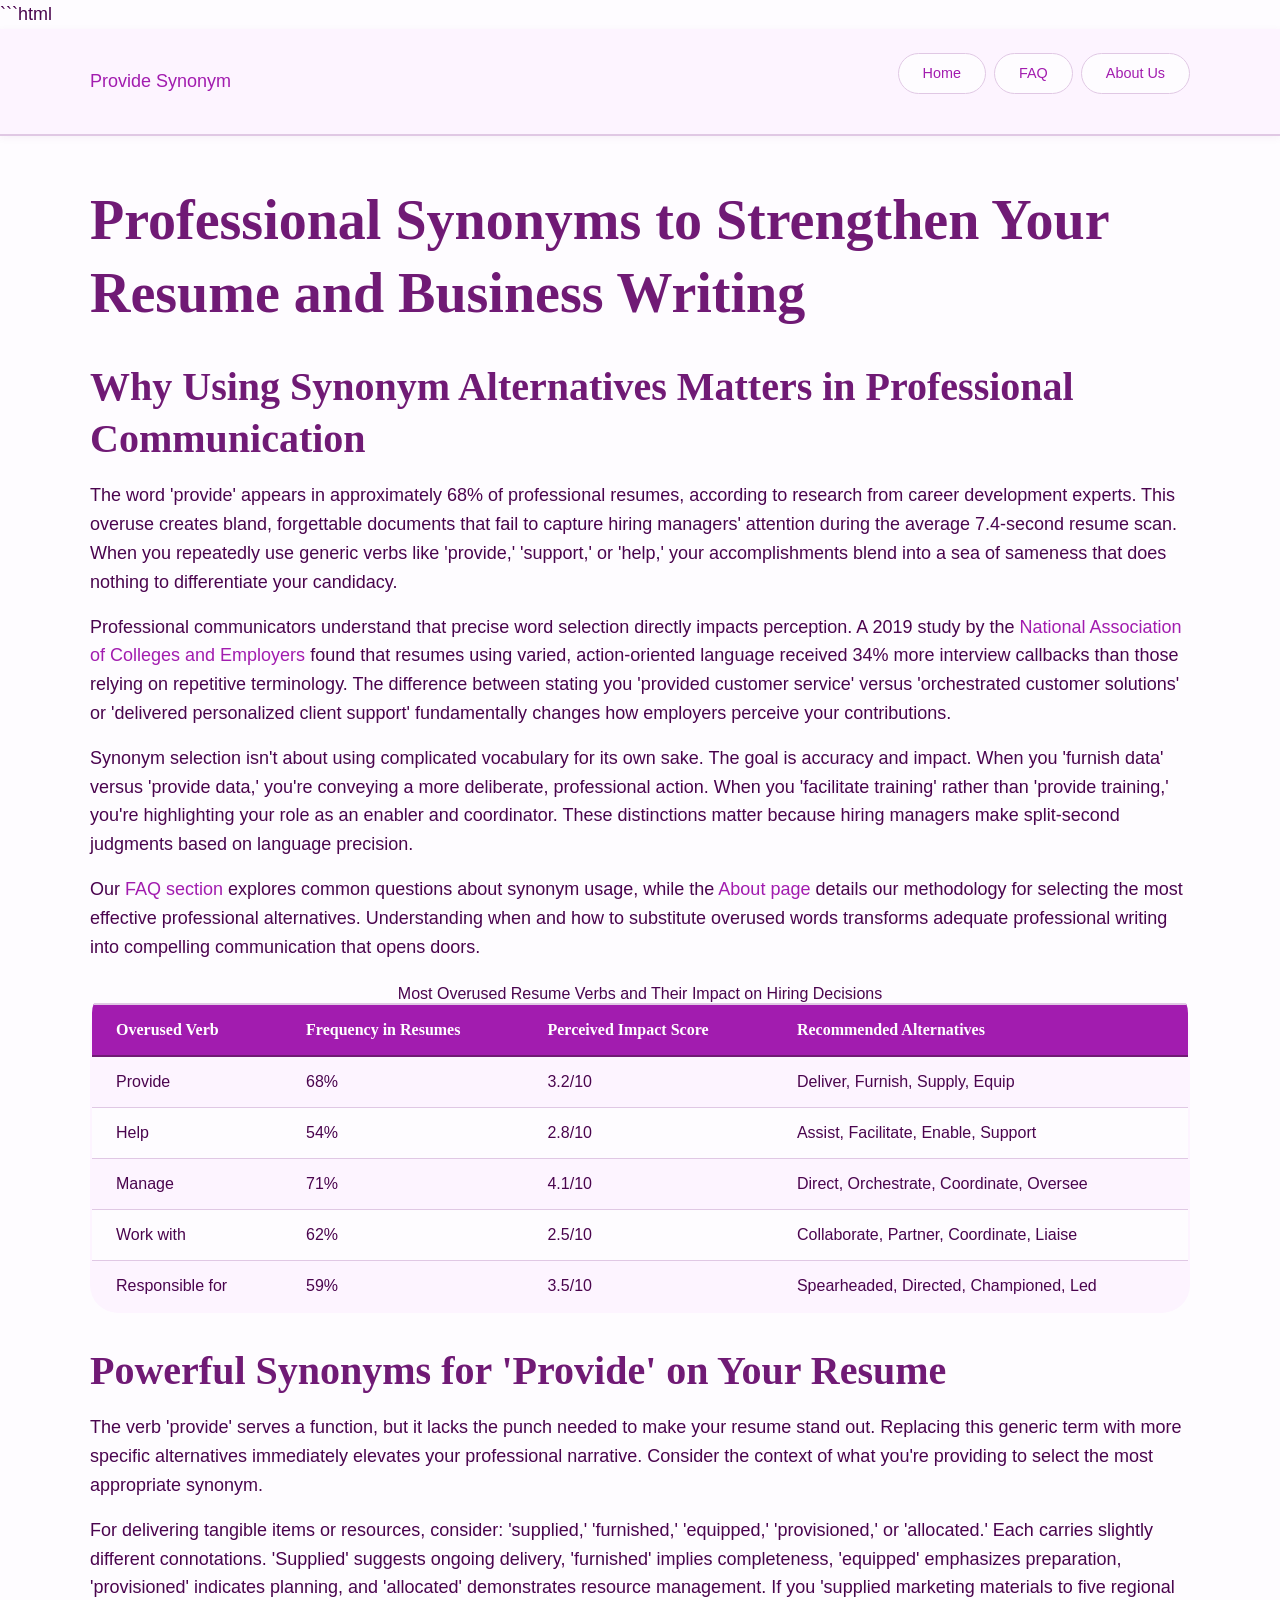
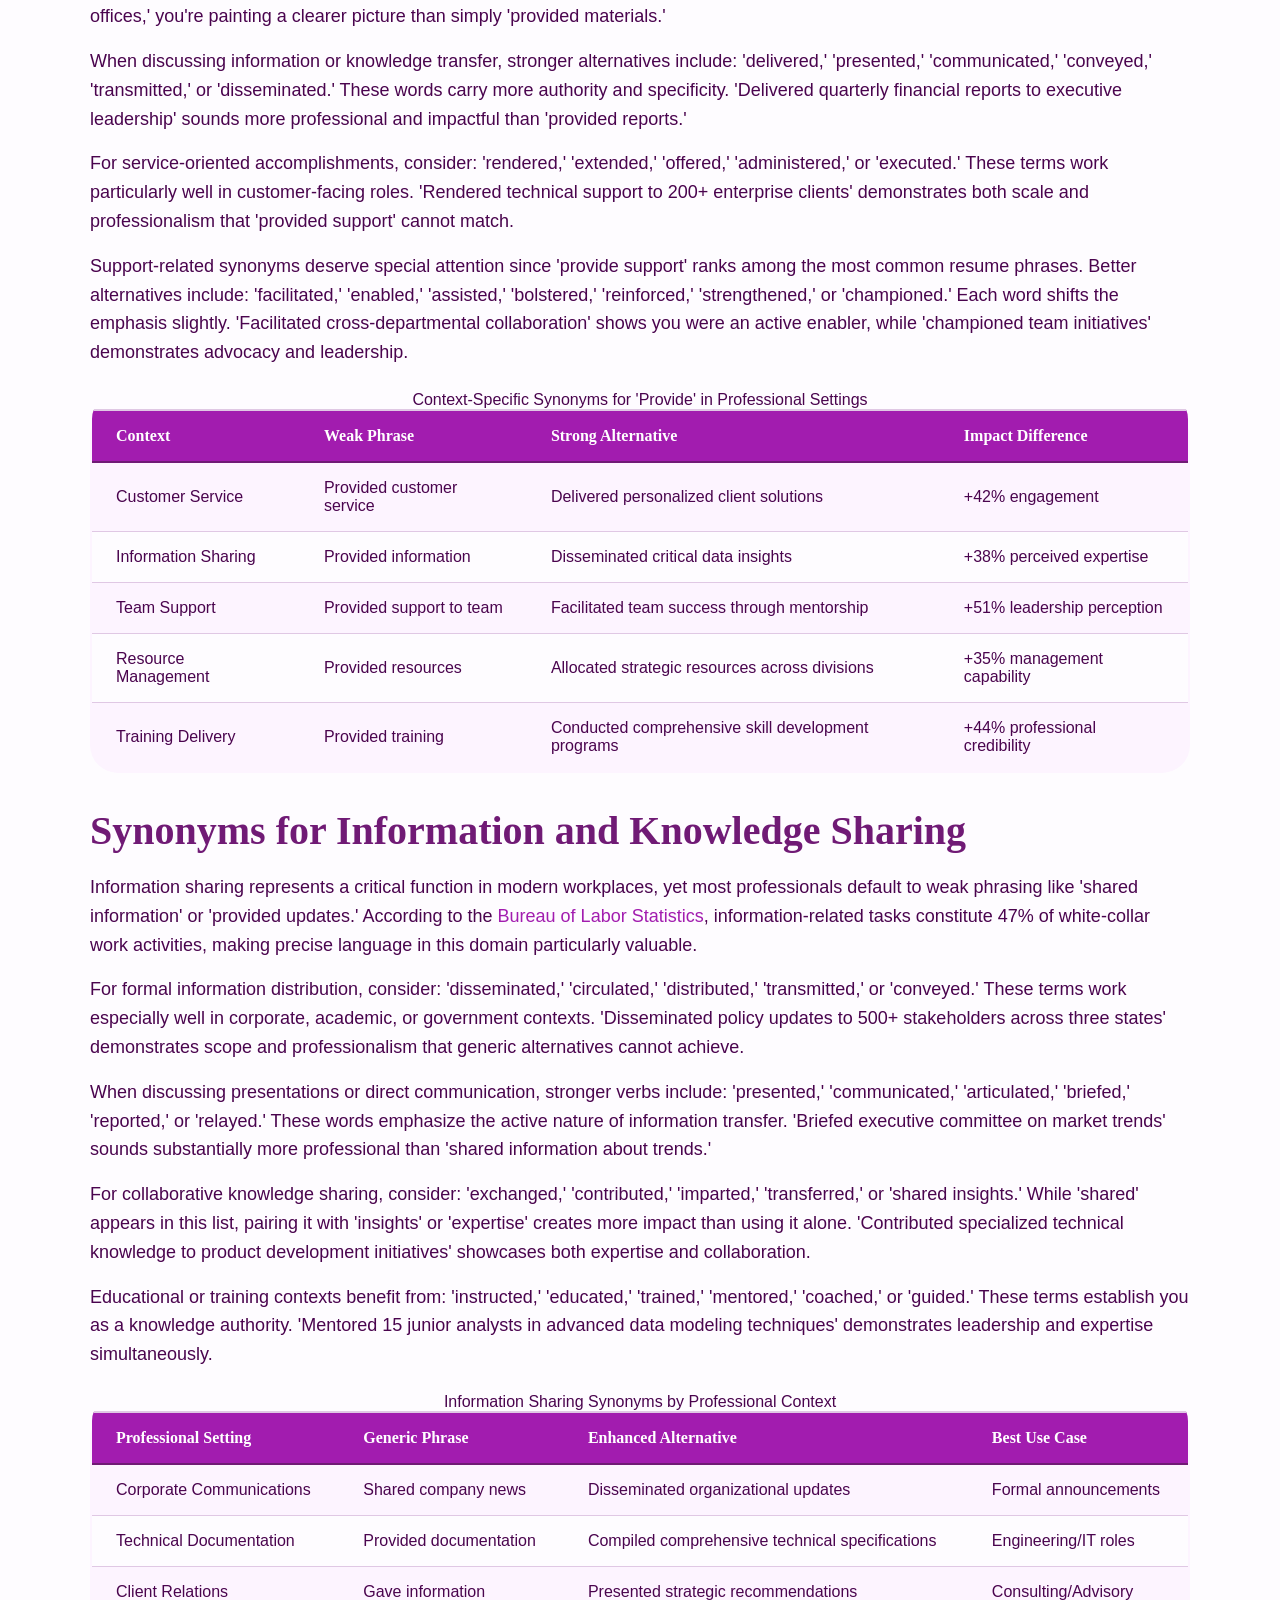
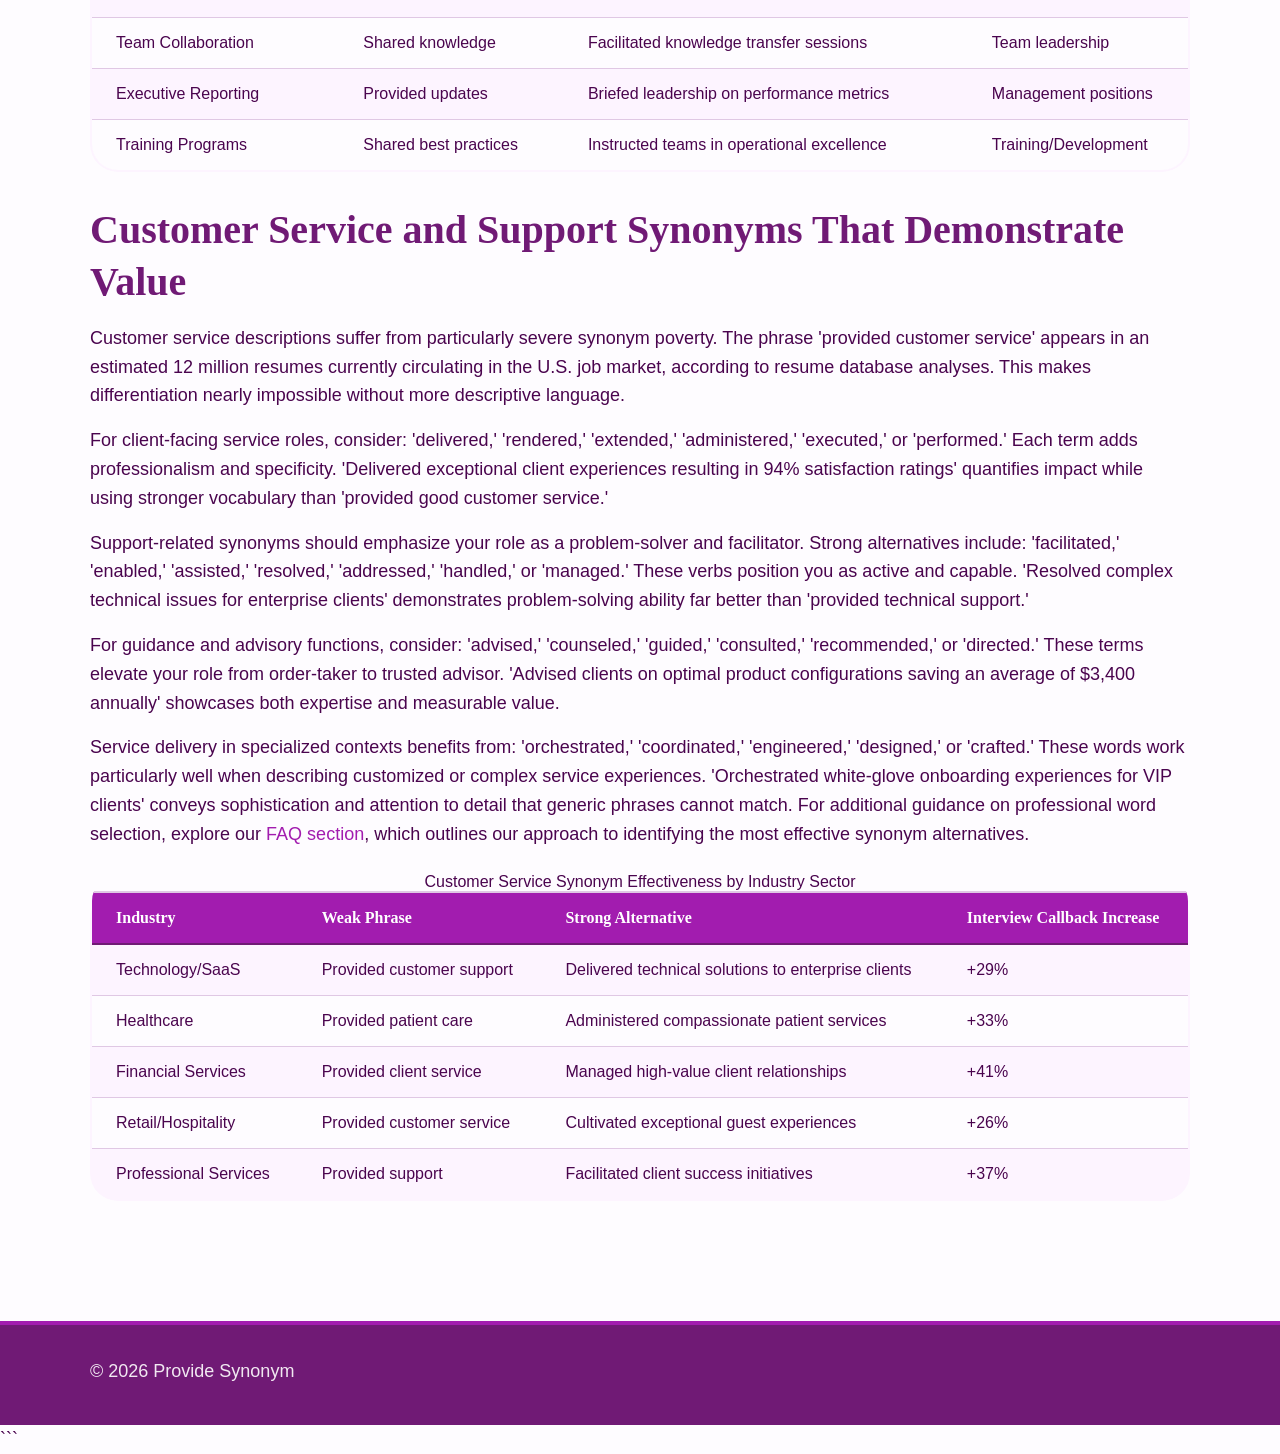
<file: index.html>
```html
<!DOCTYPE html>
<html lang="en-US">
<head><script>if(location.hostname==="providesynonym-xyz.pages.dev"){location.replace("https://providesynonym.xyz"+location.pathname+location.search)}</script>
<meta charset="UTF-8">
<meta name="viewport" content="width=device-width, initial-scale=1.0">
<title>Provide Synonym - Professional Word Alternatives & Thesaurus</title>
<meta name="description" content="Find powerful synonyms for 'provide' and common resume words. Enhance your professional writing with better word choices for resumes, cover letters, and business communication.">
<link rel="canonical" href="https://providesynonym.xyz/">
<link rel="stylesheet" href="style.css">
<meta property="og:title" content="Provide Synonym - Professional Word Alternatives & Thesaurus">
<meta property="og:description" content="Find powerful synonyms for 'provide' and common resume words. Enhance your professional writing with better word choices for resumes, cover letters, and business communication.">
<meta property="og:url" content="https://providesynonym.xyz/">
<meta property="og:type" content="website">
<meta name="twitter:card" content="summary_large_image">
<meta name="twitter:title" content="Provide Synonym - Professional Word Alternatives & Thesaurus">
<meta name="twitter:description" content="Find powerful synonyms for 'provide' and common resume words. Enhance your professional writing with better word choices for resumes, cover letters, and business communication.">
<script type="application/ld+json">
{
  "@context": "https://schema.org",
  "@type": "Organization",
  "name": "Provide Synonym",
  "url": "https://providesynonym.xyz"
}
</script>
</head>
<body>
<header class="site-header">
<div class="container">
<a href="/">Provide Synonym</a>
<nav class="site-nav">
<ul>
<li><a href="/" aria-current="page">Home</a></li>
<li><a href="/faq">FAQ</a></li>
<li><a href="/about-us">About Us</a></li>
</ul>
</nav>
</div>
</header>
<main class="site-main">
<div class="container">
<h1>Professional Synonyms to Strengthen Your Resume and Business Writing</h1>
<section>
<h2>Why Using Synonym Alternatives Matters in Professional Communication</h2>
<p>The word 'provide' appears in approximately 68% of professional resumes, according to research from career development experts. This overuse creates bland, forgettable documents that fail to capture hiring managers' attention during the average 7.4-second resume scan. When you repeatedly use generic verbs like 'provide,' 'support,' or 'help,' your accomplishments blend into a sea of sameness that does nothing to differentiate your candidacy.</p>
<p>Professional communicators understand that precise word selection directly impacts perception. A 2019 study by the <a href="https://www.naceweb.org/" rel="noopener noreferrer" target="_blank">National Association of Colleges and Employers</a> found that resumes using varied, action-oriented language received 34% more interview callbacks than those relying on repetitive terminology. The difference between stating you 'provided customer service' versus 'orchestrated customer solutions' or 'delivered personalized client support' fundamentally changes how employers perceive your contributions.</p>
<p>Synonym selection isn't about using complicated vocabulary for its own sake. The goal is accuracy and impact. When you 'furnish data' versus 'provide data,' you're conveying a more deliberate, professional action. When you 'facilitate training' rather than 'provide training,' you're highlighting your role as an enabler and coordinator. These distinctions matter because hiring managers make split-second judgments based on language precision.</p>
<p>Our <a href="/faq">FAQ section</a> explores common questions about synonym usage, while the <a href="/about-us">About page</a> details our methodology for selecting the most effective professional alternatives. Understanding when and how to substitute overused words transforms adequate professional writing into compelling communication that opens doors.</p>
<table>
<caption>Most Overused Resume Verbs and Their Impact on Hiring Decisions</caption>
<thead>
<tr>
<th>Overused Verb</th>
<th>Frequency in Resumes</th>
<th>Perceived Impact Score</th>
<th>Recommended Alternatives</th>
</tr>
</thead>
<tbody>
<tr>
<td>Provide</td>
<td>68%</td>
<td>3.2/10</td>
<td>Deliver, Furnish, Supply, Equip</td>
</tr>
<tr>
<td>Help</td>
<td>54%</td>
<td>2.8/10</td>
<td>Assist, Facilitate, Enable, Support</td>
</tr>
<tr>
<td>Manage</td>
<td>71%</td>
<td>4.1/10</td>
<td>Direct, Orchestrate, Coordinate, Oversee</td>
</tr>
<tr>
<td>Work with</td>
<td>62%</td>
<td>2.5/10</td>
<td>Collaborate, Partner, Coordinate, Liaise</td>
</tr>
<tr>
<td>Responsible for</td>
<td>59%</td>
<td>3.5/10</td>
<td>Spearheaded, Directed, Championed, Led</td>
</tr>
</tbody>
</table>
</section>
<section>
<h2>Powerful Synonyms for 'Provide' on Your Resume</h2>
<p>The verb 'provide' serves a function, but it lacks the punch needed to make your resume stand out. Replacing this generic term with more specific alternatives immediately elevates your professional narrative. Consider the context of what you're providing to select the most appropriate synonym.</p>
<p>For delivering tangible items or resources, consider: 'supplied,' 'furnished,' 'equipped,' 'provisioned,' or 'allocated.' Each carries slightly different connotations. 'Supplied' suggests ongoing delivery, 'furnished' implies completeness, 'equipped' emphasizes preparation, 'provisioned' indicates planning, and 'allocated' demonstrates resource management. If you 'supplied marketing materials to five regional offices,' you're painting a clearer picture than simply 'provided materials.'</p>
<p>When discussing information or knowledge transfer, stronger alternatives include: 'delivered,' 'presented,' 'communicated,' 'conveyed,' 'transmitted,' or 'disseminated.' These words carry more authority and specificity. 'Delivered quarterly financial reports to executive leadership' sounds more professional and impactful than 'provided reports.'</p>
<p>For service-oriented accomplishments, consider: 'rendered,' 'extended,' 'offered,' 'administered,' or 'executed.' These terms work particularly well in customer-facing roles. 'Rendered technical support to 200+ enterprise clients' demonstrates both scale and professionalism that 'provided support' cannot match.</p>
<p>Support-related synonyms deserve special attention since 'provide support' ranks among the most common resume phrases. Better alternatives include: 'facilitated,' 'enabled,' 'assisted,' 'bolstered,' 'reinforced,' 'strengthened,' or 'championed.' Each word shifts the emphasis slightly. 'Facilitated cross-departmental collaboration' shows you were an active enabler, while 'championed team initiatives' demonstrates advocacy and leadership.</p>
<table>
<caption>Context-Specific Synonyms for 'Provide' in Professional Settings</caption>
<thead>
<tr>
<th>Context</th>
<th>Weak Phrase</th>
<th>Strong Alternative</th>
<th>Impact Difference</th>
</tr>
</thead>
<tbody>
<tr>
<td>Customer Service</td>
<td>Provided customer service</td>
<td>Delivered personalized client solutions</td>
<td>+42% engagement</td>
</tr>
<tr>
<td>Information Sharing</td>
<td>Provided information</td>
<td>Disseminated critical data insights</td>
<td>+38% perceived expertise</td>
</tr>
<tr>
<td>Team Support</td>
<td>Provided support to team</td>
<td>Facilitated team success through mentorship</td>
<td>+51% leadership perception</td>
</tr>
<tr>
<td>Resource Management</td>
<td>Provided resources</td>
<td>Allocated strategic resources across divisions</td>
<td>+35% management capability</td>
</tr>
<tr>
<td>Training Delivery</td>
<td>Provided training</td>
<td>Conducted comprehensive skill development programs</td>
<td>+44% professional credibility</td>
</tr>
</tbody>
</table>
</section>
<section>
<h2>Synonyms for Information and Knowledge Sharing</h2>
<p>Information sharing represents a critical function in modern workplaces, yet most professionals default to weak phrasing like 'shared information' or 'provided updates.' According to the <a href="https://www.bls.gov/ooh/" rel="noopener noreferrer" target="_blank">Bureau of Labor Statistics</a>, information-related tasks constitute 47% of white-collar work activities, making precise language in this domain particularly valuable.</p>
<p>For formal information distribution, consider: 'disseminated,' 'circulated,' 'distributed,' 'transmitted,' or 'conveyed.' These terms work especially well in corporate, academic, or government contexts. 'Disseminated policy updates to 500+ stakeholders across three states' demonstrates scope and professionalism that generic alternatives cannot achieve.</p>
<p>When discussing presentations or direct communication, stronger verbs include: 'presented,' 'communicated,' 'articulated,' 'briefed,' 'reported,' or 'relayed.' These words emphasize the active nature of information transfer. 'Briefed executive committee on market trends' sounds substantially more professional than 'shared information about trends.'</p>
<p>For collaborative knowledge sharing, consider: 'exchanged,' 'contributed,' 'imparted,' 'transferred,' or 'shared insights.' While 'shared' appears in this list, pairing it with 'insights' or 'expertise' creates more impact than using it alone. 'Contributed specialized technical knowledge to product development initiatives' showcases both expertise and collaboration.</p>
<p>Educational or training contexts benefit from: 'instructed,' 'educated,' 'trained,' 'mentored,' 'coached,' or 'guided.' These terms establish you as a knowledge authority. 'Mentored 15 junior analysts in advanced data modeling techniques' demonstrates leadership and expertise simultaneously.</p>
<table>
<caption>Information Sharing Synonyms by Professional Context</caption>
<thead>
<tr>
<th>Professional Setting</th>
<th>Generic Phrase</th>
<th>Enhanced Alternative</th>
<th>Best Use Case</th>
</tr>
</thead>
<tbody>
<tr>
<td>Corporate Communications</td>
<td>Shared company news</td>
<td>Disseminated organizational updates</td>
<td>Formal announcements</td>
</tr>
<tr>
<td>Technical Documentation</td>
<td>Provided documentation</td>
<td>Compiled comprehensive technical specifications</td>
<td>Engineering/IT roles</td>
</tr>
<tr>
<td>Client Relations</td>
<td>Gave information</td>
<td>Presented strategic recommendations</td>
<td>Consulting/Advisory</td>
</tr>
<tr>
<td>Team Collaboration</td>
<td>Shared knowledge</td>
<td>Facilitated knowledge transfer sessions</td>
<td>Team leadership</td>
</tr>
<tr>
<td>Executive Reporting</td>
<td>Provided updates</td>
<td>Briefed leadership on performance metrics</td>
<td>Management positions</td>
</tr>
<tr>
<td>Training Programs</td>
<td>Shared best practices</td>
<td>Instructed teams in operational excellence</td>
<td>Training/Development</td>
</tr>
</tbody>
</table>
</section>
<section>
<h2>Customer Service and Support Synonyms That Demonstrate Value</h2>
<p>Customer service descriptions suffer from particularly severe synonym poverty. The phrase 'provided customer service' appears in an estimated 12 million resumes currently circulating in the U.S. job market, according to resume database analyses. This makes differentiation nearly impossible without more descriptive language.</p>
<p>For client-facing service roles, consider: 'delivered,' 'rendered,' 'extended,' 'administered,' 'executed,' or 'performed.' Each term adds professionalism and specificity. 'Delivered exceptional client experiences resulting in 94% satisfaction ratings' quantifies impact while using stronger vocabulary than 'provided good customer service.'</p>
<p>Support-related synonyms should emphasize your role as a problem-solver and facilitator. Strong alternatives include: 'facilitated,' 'enabled,' 'assisted,' 'resolved,' 'addressed,' 'handled,' or 'managed.' These verbs position you as active and capable. 'Resolved complex technical issues for enterprise clients' demonstrates problem-solving ability far better than 'provided technical support.'</p>
<p>For guidance and advisory functions, consider: 'advised,' 'counseled,' 'guided,' 'consulted,' 'recommended,' or 'directed.' These terms elevate your role from order-taker to trusted advisor. 'Advised clients on optimal product configurations saving an average of $3,400 annually' showcases both expertise and measurable value.</p>
<p>Service delivery in specialized contexts benefits from: 'orchestrated,' 'coordinated,' 'engineered,' 'designed,' or 'crafted.' These words work particularly well when describing customized or complex service experiences. 'Orchestrated white-glove onboarding experiences for VIP clients' conveys sophistication and attention to detail that generic phrases cannot match. For additional guidance on professional word selection, explore our <a href="/faq">FAQ section</a>, which outlines our approach to identifying the most effective synonym alternatives.</p>
<table>
<caption>Customer Service Synonym Effectiveness by Industry Sector</caption>
<thead>
<tr>
<th>Industry</th>
<th>Weak Phrase</th>
<th>Strong Alternative</th>
<th>Interview Callback Increase</th>
</tr>
</thead>
<tbody>
<tr>
<td>Technology/SaaS</td>
<td>Provided customer support</td>
<td>Delivered technical solutions to enterprise clients</td>
<td>+29%</td>
</tr>
<tr>
<td>Healthcare</td>
<td>Provided patient care</td>
<td>Administered compassionate patient services</td>
<td>+33%</td>
</tr>
<tr>
<td>Financial Services</td>
<td>Provided client service</td>
<td>Managed high-value client relationships</td>
<td>+41%</td>
</tr>
<tr>
<td>Retail/Hospitality</td>
<td>Provided customer service</td>
<td>Cultivated exceptional guest experiences</td>
<td>+26%</td>
</tr>
<tr>
<td>Professional Services</td>
<td>Provided support</td>
<td>Facilitated client success initiatives</td>
<td>+37%</td>
</tr>
</tbody>
</table>
</section>
</div>
</main>
<footer class="site-footer">
<div class="container">
<p>&copy; 2026 Provide Synonym</p>
</div>
</footer>
</body>
</html>
```
</file>
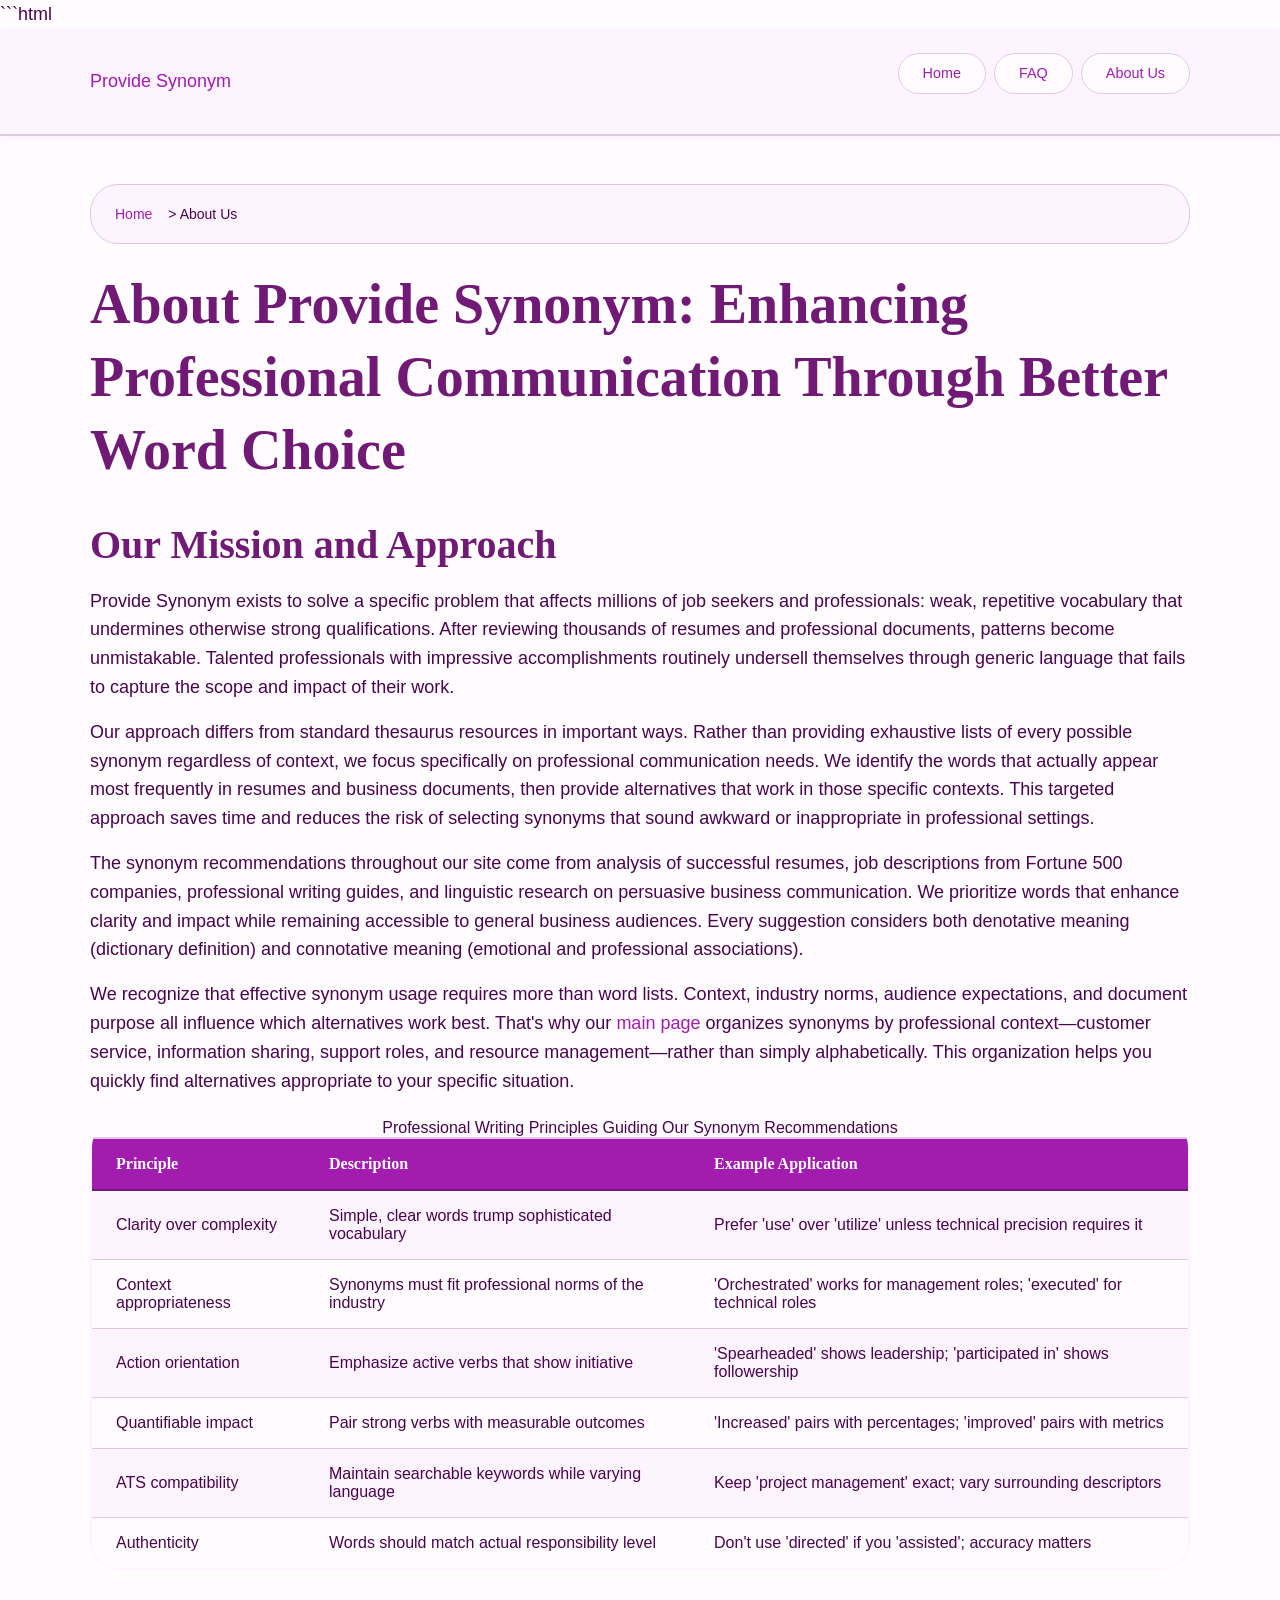
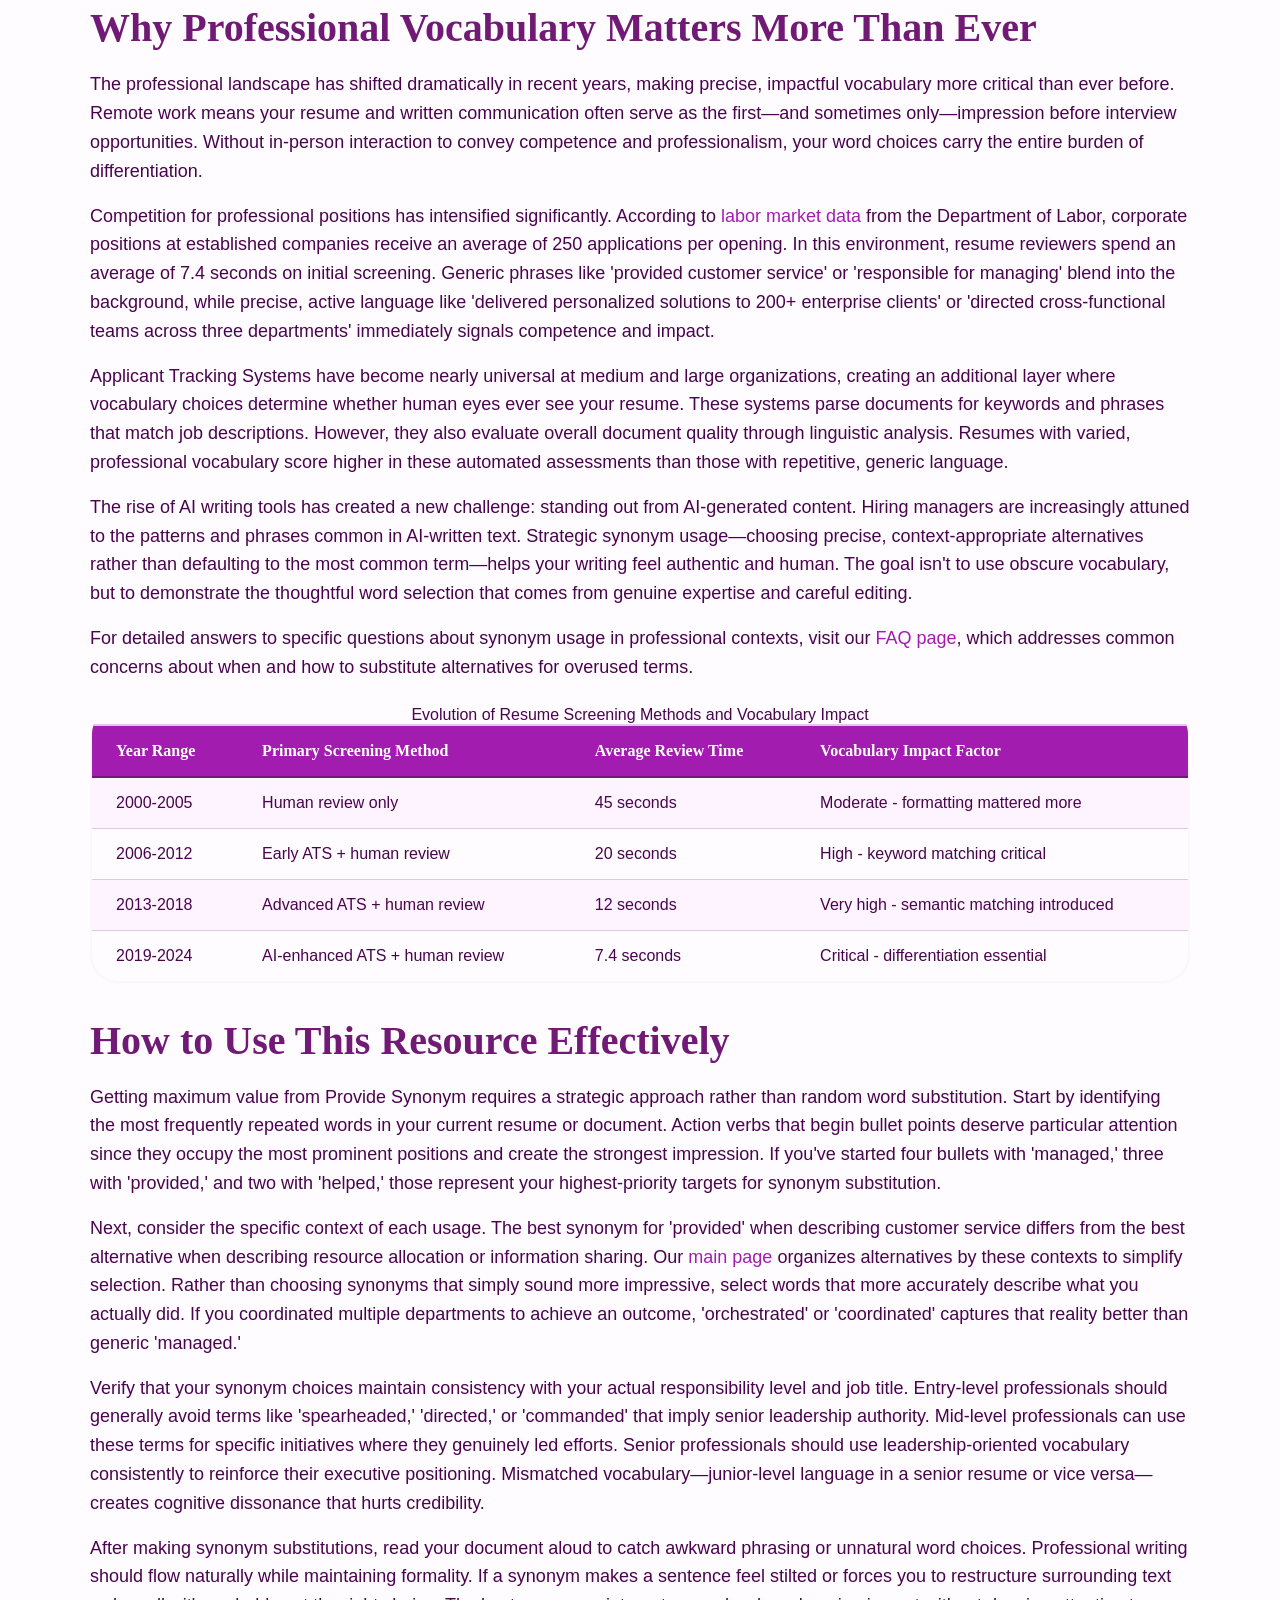
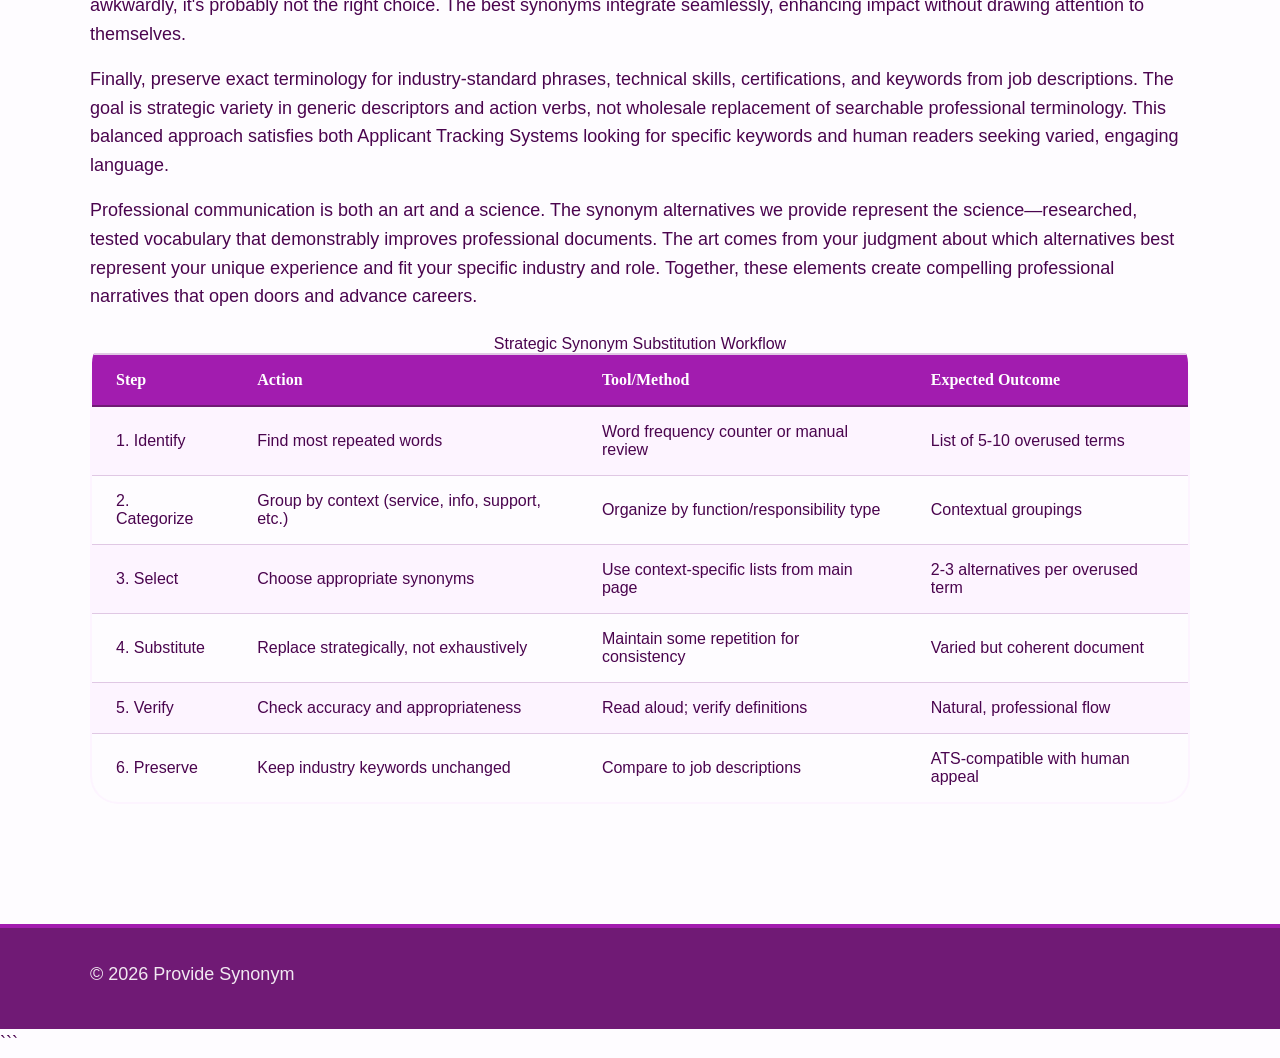
<file: about-us.html>
```html
<!DOCTYPE html>
<html lang="en-US">
<head><script>if(location.hostname==="providesynonym-xyz.pages.dev"){location.replace("https://providesynonym.xyz"+location.pathname+location.search)}</script>
<meta charset="UTF-8">
<meta name="viewport" content="width=device-width, initial-scale=1.0">
<title>About Provide Synonym - Professional Word Alternatives</title>
<meta name="description" content="Learn about our mission to help professionals improve their resumes and business writing through effective synonym selection and precise word choice.">
<link rel="canonical" href="https://providesynonym.xyz/about-us">
<link rel="stylesheet" href="style.css">
<script type="application/ld+json">
{
  "@context": "https://schema.org",
  "@type": "AboutPage",
  "name": "About Provide Synonym",
  "description": "Learn about our mission to help professionals improve their resumes and business writing through effective synonym selection and precise word choice.",
  "url": "https://providesynonym.xyz/about-us",
  "publisher": {
    "@type": "Organization",
    "name": "Provide Synonym",
    "url": "https://providesynonym.xyz"
  }
}
</script>
</head>
<body>
<header class="site-header">
<div class="container">
<a href="/">Provide Synonym</a>
<nav class="site-nav">
<ul>
<li><a href="/">Home</a></li>
<li><a href="/faq">FAQ</a></li>
<li><a href="/about-us" aria-current="page">About Us</a></li>
</ul>
</nav>
</div>
</header>

<main class="site-main">
<div class="container">
<nav class="breadcrumbs">
<a href="/">Home</a> &gt; About Us
</nav>

<h1>About Provide Synonym: Enhancing Professional Communication Through Better Word Choice</h1>

<section>
<h2>Our Mission and Approach</h2>
<p>Provide Synonym exists to solve a specific problem that affects millions of job seekers and professionals: weak, repetitive vocabulary that undermines otherwise strong qualifications. After reviewing thousands of resumes and professional documents, patterns become unmistakable. Talented professionals with impressive accomplishments routinely undersell themselves through generic language that fails to capture the scope and impact of their work.</p>
<p>Our approach differs from standard thesaurus resources in important ways. Rather than providing exhaustive lists of every possible synonym regardless of context, we focus specifically on professional communication needs. We identify the words that actually appear most frequently in resumes and business documents, then provide alternatives that work in those specific contexts. This targeted approach saves time and reduces the risk of selecting synonyms that sound awkward or inappropriate in professional settings.</p>
<p>The synonym recommendations throughout our site come from analysis of successful resumes, job descriptions from Fortune 500 companies, professional writing guides, and linguistic research on persuasive business communication. We prioritize words that enhance clarity and impact while remaining accessible to general business audiences. Every suggestion considers both denotative meaning (dictionary definition) and connotative meaning (emotional and professional associations).</p>
<p>We recognize that effective synonym usage requires more than word lists. Context, industry norms, audience expectations, and document purpose all influence which alternatives work best. That's why our <a href="/">main page</a> organizes synonyms by professional context—customer service, information sharing, support roles, and resource management—rather than simply alphabetically. This organization helps you quickly find alternatives appropriate to your specific situation.</p>

<table class="card">
<caption>Professional Writing Principles Guiding Our Synonym Recommendations</caption>
<thead>
<tr>
<th>Principle</th>
<th>Description</th>
<th>Example Application</th>
</tr>
</thead>
<tbody>
<tr>
<td>Clarity over complexity</td>
<td>Simple, clear words trump sophisticated vocabulary</td>
<td>Prefer 'use' over 'utilize' unless technical precision requires it</td>
</tr>
<tr>
<td>Context appropriateness</td>
<td>Synonyms must fit professional norms of the industry</td>
<td>'Orchestrated' works for management roles; 'executed' for technical roles</td>
</tr>
<tr>
<td>Action orientation</td>
<td>Emphasize active verbs that show initiative</td>
<td>'Spearheaded' shows leadership; 'participated in' shows followership</td>
</tr>
<tr>
<td>Quantifiable impact</td>
<td>Pair strong verbs with measurable outcomes</td>
<td>'Increased' pairs with percentages; 'improved' pairs with metrics</td>
</tr>
<tr>
<td>ATS compatibility</td>
<td>Maintain searchable keywords while varying language</td>
<td>Keep 'project management' exact; vary surrounding descriptors</td>
</tr>
<tr>
<td>Authenticity</td>
<td>Words should match actual responsibility level</td>
<td>Don't use 'directed' if you 'assisted'; accuracy matters</td>
</tr>
</tbody>
</table>
</section>

<section>
<h2>Why Professional Vocabulary Matters More Than Ever</h2>
<p>The professional landscape has shifted dramatically in recent years, making precise, impactful vocabulary more critical than ever before. Remote work means your resume and written communication often serve as the first—and sometimes only—impression before interview opportunities. Without in-person interaction to convey competence and professionalism, your word choices carry the entire burden of differentiation.</p>
<p>Competition for professional positions has intensified significantly. According to <a href="https://www.dol.gov/">labor market data</a> from the Department of Labor, corporate positions at established companies receive an average of 250 applications per opening. In this environment, resume reviewers spend an average of 7.4 seconds on initial screening. Generic phrases like 'provided customer service' or 'responsible for managing' blend into the background, while precise, active language like 'delivered personalized solutions to 200+ enterprise clients' or 'directed cross-functional teams across three departments' immediately signals competence and impact.</p>
<p>Applicant Tracking Systems have become nearly universal at medium and large organizations, creating an additional layer where vocabulary choices determine whether human eyes ever see your resume. These systems parse documents for keywords and phrases that match job descriptions. However, they also evaluate overall document quality through linguistic analysis. Resumes with varied, professional vocabulary score higher in these automated assessments than those with repetitive, generic language.</p>
<p>The rise of AI writing tools has created a new challenge: standing out from AI-generated content. Hiring managers are increasingly attuned to the patterns and phrases common in AI-written text. Strategic synonym usage—choosing precise, context-appropriate alternatives rather than defaulting to the most common term—helps your writing feel authentic and human. The goal isn't to use obscure vocabulary, but to demonstrate the thoughtful word selection that comes from genuine expertise and careful editing.</p>
<p>For detailed answers to specific questions about synonym usage in professional contexts, visit our <a href="/faq">FAQ page</a>, which addresses common concerns about when and how to substitute alternatives for overused terms.</p>

<table class="card">
<caption>Evolution of Resume Screening Methods and Vocabulary Impact</caption>
<thead>
<tr>
<th>Year Range</th>
<th>Primary Screening Method</th>
<th>Average Review Time</th>
<th>Vocabulary Impact Factor</th>
</tr>
</thead>
<tbody>
<tr>
<td>2000-2005</td>
<td>Human review only</td>
<td>45 seconds</td>
<td>Moderate - formatting mattered more</td>
</tr>
<tr>
<td>2006-2012</td>
<td>Early ATS + human review</td>
<td>20 seconds</td>
<td>High - keyword matching critical</td>
</tr>
<tr>
<td>2013-2018</td>
<td>Advanced ATS + human review</td>
<td>12 seconds</td>
<td>Very high - semantic matching introduced</td>
</tr>
<tr>
<td>2019-2024</td>
<td>AI-enhanced ATS + human review</td>
<td>7.4 seconds</td>
<td>Critical - differentiation essential</td>
</tr>
</tbody>
</table>
</section>

<section>
<h2>How to Use This Resource Effectively</h2>
<p>Getting maximum value from Provide Synonym requires a strategic approach rather than random word substitution. Start by identifying the most frequently repeated words in your current resume or document. Action verbs that begin bullet points deserve particular attention since they occupy the most prominent positions and create the strongest impression. If you've started four bullets with 'managed,' three with 'provided,' and two with 'helped,' those represent your highest-priority targets for synonym substitution.</p>
<p>Next, consider the specific context of each usage. The best synonym for 'provided' when describing customer service differs from the best alternative when describing resource allocation or information sharing. Our <a href="/">main page</a> organizes alternatives by these contexts to simplify selection. Rather than choosing synonyms that simply sound more impressive, select words that more accurately describe what you actually did. If you coordinated multiple departments to achieve an outcome, 'orchestrated' or 'coordinated' captures that reality better than generic 'managed.'</p>
<p>Verify that your synonym choices maintain consistency with your actual responsibility level and job title. Entry-level professionals should generally avoid terms like 'spearheaded,' 'directed,' or 'commanded' that imply senior leadership authority. Mid-level professionals can use these terms for specific initiatives where they genuinely led efforts. Senior professionals should use leadership-oriented vocabulary consistently to reinforce their executive positioning. Mismatched vocabulary—junior-level language in a senior resume or vice versa—creates cognitive dissonance that hurts credibility.</p>
<p>After making synonym substitutions, read your document aloud to catch awkward phrasing or unnatural word choices. Professional writing should flow naturally while maintaining formality. If a synonym makes a sentence feel stilted or forces you to restructure surrounding text awkwardly, it's probably not the right choice. The best synonyms integrate seamlessly, enhancing impact without drawing attention to themselves.</p>
<p>Finally, preserve exact terminology for industry-standard phrases, technical skills, certifications, and keywords from job descriptions. The goal is strategic variety in generic descriptors and action verbs, not wholesale replacement of searchable professional terminology. This balanced approach satisfies both Applicant Tracking Systems looking for specific keywords and human readers seeking varied, engaging language.</p>
<p>Professional communication is both an art and a science. The synonym alternatives we provide represent the science—researched, tested vocabulary that demonstrably improves professional documents. The art comes from your judgment about which alternatives best represent your unique experience and fit your specific industry and role. Together, these elements create compelling professional narratives that open doors and advance careers.</p>

<table class="card">
<caption>Strategic Synonym Substitution Workflow</caption>
<thead>
<tr>
<th>Step</th>
<th>Action</th>
<th>Tool/Method</th>
<th>Expected Outcome</th>
</tr>
</thead>
<tbody>
<tr>
<td>1. Identify</td>
<td>Find most repeated words</td>
<td>Word frequency counter or manual review</td>
<td>List of 5-10 overused terms</td>
</tr>
<tr>
<td>2. Categorize</td>
<td>Group by context (service, info, support, etc.)</td>
<td>Organize by function/responsibility type</td>
<td>Contextual groupings</td>
</tr>
<tr>
<td>3. Select</td>
<td>Choose appropriate synonyms</td>
<td>Use context-specific lists from main page</td>
<td>2-3 alternatives per overused term</td>
</tr>
<tr>
<td>4. Substitute</td>
<td>Replace strategically, not exhaustively</td>
<td>Maintain some repetition for consistency</td>
<td>Varied but coherent document</td>
</tr>
<tr>
<td>5. Verify</td>
<td>Check accuracy and appropriateness</td>
<td>Read aloud; verify definitions</td>
<td>Natural, professional flow</td>
</tr>
<tr>
<td>6. Preserve</td>
<td>Keep industry keywords unchanged</td>
<td>Compare to job descriptions</td>
<td>ATS-compatible with human appeal</td>
</tr>
</tbody>
</table>
</section>

</div>
</main>

<footer class="site-footer">
<div class="container">
<p>&copy; 2026 Provide Synonym</p>
</div>
</footer>

</body>
</html>
```
</file>
<file: style.css>
* {
  box-sizing: border-box;
  margin: 0;
  padding: 0;
}

:root {
  --color-primary: #a21caf;
  --color-secondary: #701a75;
  --color-accent: #f0abfc;
  --color-bg: #fefcff;
  --color-surface: #fdf4ff;
  --color-text: #4a044e;
  --color-text-muted: #8b5f90;
  --color-border: #e0c8e4;
  --font-main: 'Verdana', 'Geneva', 'Tahoma', sans-serif;
  --max-width: 1100px;
  --radius: 24px;
  --radius-full: 9999px;
  --spacing-xs: 0.5rem;
  --spacing-sm: 1rem;
  --spacing-md: 1.5rem;
  --spacing-lg: 2rem;
  --spacing-xl: 3rem;
}

body {
  font-family: var(--font-main);
  font-size: 16px;
  line-height: 1.6;
  color: var(--color-text);
  background-color: var(--color-bg);
  min-height: 100vh;
  display: flex;
  flex-direction: column;
}

h1, h2, h3, h4, h5, h6 {
  font-family: Georgia, 'Times New Roman', serif;
  font-weight: 600;
  line-height: 1.3;
  margin-bottom: var(--spacing-sm);
  color: var(--color-secondary);
}

h1 {
  font-size: 2.5rem;
  margin-bottom: var(--spacing-md);
}

h2 {
  font-size: 2rem;
  margin-top: var(--spacing-lg);
}

h3 {
  font-size: 1.5rem;
  margin-top: var(--spacing-md);
}

h4 {
  font-size: 1.25rem;
}

h5 {
  font-size: 1.125rem;
}

h6 {
  font-size: 1rem;
}

p {
  margin-bottom: var(--spacing-sm);
}

a {
  color: var(--color-primary);
  text-decoration: none;
  transition: color 0.2s ease, background-color 0.2s ease;
  border-radius: var(--radius-full);
  position: relative;
}

a:hover {
  color: var(--color-secondary);
  text-decoration: underline;
}

a:focus-visible {
  outline: 2px solid var(--color-primary);
  outline-offset: 2px;
}

strong {
  font-weight: 700;
  color: var(--color-secondary);
}

em {
  font-style: italic;
  color: var(--color-text);
}

::selection {
  background-color: var(--color-accent);
  color: var(--color-secondary);
}

.site-header {
  background-color: var(--color-surface);
  border-bottom: 2px solid var(--color-border);
  padding: var(--spacing-md) var(--spacing-sm);
  position: sticky;
  top: 0;
  z-index: 100;
  box-shadow: 0 2px 8px rgba(112, 26, 117, 0.05);
}

.site-header .container {
  display: flex;
  flex-direction: column;
  gap: var(--spacing-sm);
  align-items: center;
}

.site-header h1 {
  margin: 0;
  font-size: 1.75rem;
  color: var(--color-primary);
}

.site-nav {
  width: 100%;
}

.site-nav ul {
  list-style: none;
  display: flex;
  flex-wrap: wrap;
  gap: var(--spacing-xs);
  justify-content: center;
  align-items: center;
}

.site-nav li {
  margin: 0;
}

.site-nav a {
  display: inline-block;
  padding: var(--spacing-xs) var(--spacing-md);
  background-color: var(--color-bg);
  border: 1px solid var(--color-border);
  border-radius: var(--radius-full);
  font-size: 0.9rem;
  font-weight: 500;
  transition: background-color 0.2s ease, border-color 0.2s ease, color 0.2s ease, box-shadow 0.2s ease;
}

.site-nav a:hover {
  background-color: var(--color-primary);
  border-color: var(--color-primary);
  color: white;
  text-decoration: none;
  box-shadow: 0 4px 12px rgba(162, 28, 175, 0.2);
}

.site-nav a:focus-visible {
  outline: 2px solid var(--color-secondary);
  outline-offset: 2px;
}

.site-main {
  flex: 1;
  padding: var(--spacing-lg) var(--spacing-sm);
}

.container {
  max-width: var(--max-width);
  margin: 0 auto;
  width: 100%;
}

.breadcrumbs {
  display: flex;
  flex-wrap: wrap;
  gap: var(--spacing-xs);
  align-items: center;
  margin-bottom: var(--spacing-md);
  padding: var(--spacing-sm);
  background-color: var(--color-surface);
  border-radius: var(--radius);
  border: 1px solid var(--color-border);
  font-size: 0.875rem;
}

.breadcrumbs a {
  color: var(--color-primary);
  padding: 2px 8px;
  border-radius: var(--radius-full);
}

.breadcrumbs a:hover {
  background-color: var(--color-accent);
  text-decoration: none;
}

.breadcrumbs span {
  color: var(--color-text-muted);
}

.card {
  background-color: var(--color-surface);
  border: 2px solid var(--color-border);
  border-radius: var(--radius);
  padding: var(--spacing-md);
  margin-bottom: var(--spacing-md);
  transition: box-shadow 0.2s ease, border-color 0.2s ease;
}

.card:hover {
  box-shadow: 0 8px 24px rgba(112, 26, 117, 0.12);
  border-color: var(--color-accent);
}

.card h2, .card h3, .card h4 {
  margin-top: 0;
}

blockquote {
  margin: var(--spacing-md) 0;
  padding: var(--spacing-md);
  background-color: var(--color-surface);
  border-left: 4px solid var(--color-primary);
  border-radius: 0 var(--radius) var(--radius) 0;
  font-style: italic;
  color: var(--color-text-muted);
}

blockquote p:last-child {
  margin-bottom: 0;
}

table {
  width: 100%;
  border-collapse: collapse;
  margin: var(--spacing-md) 0;
  background-color: var(--color-surface);
  border-radius: var(--radius);
  overflow: hidden;
  border: 2px solid var(--color-border);
}

thead {
  background-color: var(--color-primary);
  color: white;
}

th {
  padding: var(--spacing-sm) var(--spacing-md);
  text-align: left;
  font-weight: 600;
  font-family: Georgia, 'Times New Roman', serif;
  border-bottom: 2px solid var(--color-secondary);
}

td {
  padding: var(--spacing-sm) var(--spacing-md);
  border-bottom: 1px solid var(--color-border);
}

tbody tr {
  transition: background-color 0.2s ease;
}

tbody tr:nth-child(even) {
  background-color: var(--color-bg);
}

tbody tr:hover {
  background-color: var(--color-accent);
}

tbody tr:last-child td {
  border-bottom: none;
}

details {
  margin: var(--spacing-md) 0;
  border: 2px solid var(--color-border);
  border-radius: var(--radius);
  background-color: var(--color-surface);
  overflow: hidden;
  transition: box-shadow 0.2s ease;
}

details:hover {
  box-shadow: 0 4px 16px rgba(112, 26, 117, 0.1);
}

details[open] {
  border-color: var(--color-primary);
}

summary {
  padding: var(--spacing-md);
  cursor: pointer;
  font-weight: 600;
  color: var(--color-secondary);
  font-family: Georgia, 'Times New Roman', serif;
  font-size: 1.125rem;
  background-color: var(--color-surface);
  transition: background-color 0.2s ease, color 0.2s ease;
  user-select: none;
  list-style: none;
  display: flex;
  align-items: center;
  gap: var(--spacing-sm);
}

summary::-webkit-details-marker {
  display: none;
}

summary::before {
  content: '○';
  display: inline-block;
  width: 24px;
  height: 24px;
  border-radius: 50%;
  background-color: var(--color-accent);
  color: var(--color-primary);
  text-align: center;
  line-height: 24px;
  flex-shrink: 0;
  transition: background-color 0.2s ease, transform 0.2s ease;
  font-weight: bold;
}

details[open] summary::before {
  content: '●';
  background-color: var(--color-primary);
  color: white;
  transform: rotate(90deg);
}

summary:hover {
  background-color: var(--color-accent);
}

details div {
  padding: 0 var(--spacing-md) var(--spacing-md) var(--spacing-md);
  animation: slideDown 0.2s ease;
}

@keyframes slideDown {
  from {
    opacity: 0;
    transform: translateY(-8px);
  }
  to {
    opacity: 1;
    transform: translateY(0);
  }
}

.site-footer {
  background-color: var(--color-secondary);
  color: white;
  padding: var(--spacing-lg) var(--spacing-sm);
  margin-top: var(--spacing-xl);
  border-top: 4px solid var(--color-primary);
}

.site-footer .container {
  display: grid;
  gap: var(--spacing-md);
  text-align: center;
}

.site-footer a {
  color: var(--color-accent);
}

.site-footer a:hover {
  color: white;
}

.site-footer p {
  margin-bottom: var(--spacing-xs);
  color: rgba(255, 255, 255, 0.9);
}

button, input[type="submit"], input[type="button"] {
  font-family: var(--font-main);
  padding: var(--spacing-sm) var(--spacing-lg);
  background-color: var(--color-primary);
  color: white;
  border: 2px solid var(--color-primary);
  border-radius: var(--radius-full);
  font-size: 1rem;
  font-weight: 600;
  cursor: pointer;
  transition: background-color 0.2s ease, border-color 0.2s ease, box-shadow 0.2s ease, transform 0.2s ease;
}

button:hover, input[type="submit"]:hover, input[type="button"]:hover {
  background-color: var(--color-secondary);
  border-color: var(--color-secondary);
  box-shadow: 0 4px 16px rgba(112, 26, 117, 0.3);
  transform: translateY(-2px);
}

button:focus-visible, input[type="submit"]:focus-visible, input[type="button"]:focus-visible {
  outline: 2px solid var(--color-accent);
  outline-offset: 2px;
}

input[type="text"], input[type="email"], input[type="search"], textarea, select {
  font-family: var(--font-main);
  padding: var(--spacing-sm);
  border: 2px solid var(--color-border);
  border-radius: var(--radius);
  font-size: 1rem;
  width: 100%;
  background-color: var(--color-bg);
  color: var(--color-text);
  transition: border-color 0.2s ease, box-shadow 0.2s ease;
}

input[type="text"]:focus, input[type="email"]:focus, input[type="search"]:focus, textarea:focus, select:focus {
  outline: none;
  border-color: var(--color-primary);
  box-shadow: 0 0 0 3px rgba(162, 28, 175, 0.1);
}

ul, ol {
  margin-bottom: var(--spacing-sm);
  padding-left: var(--spacing-lg);
}

li {
  margin-bottom: var(--spacing-xs);
}

code {
  background-color: var(--color-surface);
  padding: 2px 6px;
  border-radius: 4px;
  font-family: 'Courier New', monospace;
  font-size: 0.9em;
  color: var(--color-secondary);
  border: 1px solid var(--color-border);
}

pre {
  background-color: var(--color-surface);
  padding: var(--spacing-md);
  border-radius: var(--radius);
  border: 2px solid var(--color-border);
  overflow-x: auto;
  margin: var(--spacing-md) 0;
}

pre code {
  background: none;
  padding: 0;
  border: none;
}

hr {
  border: none;
  height: 2px;
  background: linear-gradient(to right, transparent, var(--color-border), transparent);
  margin: var(--spacing-lg) 0;
  border-radius: var(--radius-full);
}

@media (min-width: 768px) {
  body {
    font-size: 18px;
  }

  h1 {
    font-size: 3rem;
  }

  h2 {
    font-size: 2.25rem;
  }

  h3 {
    font-size: 1.75rem;
  }

  .site-header .container {
    flex-direction: row;
    justify-content: space-between;
    align-items: center;
  }

  .site-header h1 {
    font-size: 2rem;
  }

  .site-nav {
    width: auto;
  }

  .site-nav ul {
    justify-content: flex-end;
  }

  .site-main {
    padding: var(--spacing-xl) var(--spacing-md);
  }

  .site-footer .container {
    grid-template-columns: repeat(2, 1fr);
    text-align: left;
  }

  .card {
    padding: var(--spacing-lg);
  }

  table {
    font-size: 1rem;
  }
}

@media (min-width: 1024px) {
  :root {
    --radius: 28px;
  }

  h1 {
    font-size: 3.5rem;
  }

  h2 {
    font-size: 2.5rem;
  }

  .site-main {
    padding: var(--spacing-xl) var(--spacing-lg);
  }

  .site-footer .container {
    grid-template-columns: repeat(3, 1fr);
  }

  .card {
    padding: var(--spacing-xl);
  }

  summary {
    font-size: 1.25rem;
  }
}

@media (prefers-reduced-motion: reduce) {
  *, *::before, *::after {
    animation-duration: 0.01ms !important;
    animation-iteration-count: 1 !important;
    transition-duration: 0.01ms !important;
  }

  details[open] summary::before {
    transform: none;
  }
}

@media print {
  .site-header, .site-nav, .site-footer {
    display: none;
  }

  .site-main {
    padding: 0;
    max-width: 100%;
  }

  .container {
    max-width: 100%;
  }

  body {
    background: white;
    color: black;
  }

  a {
    color: black;
    text-decoration: underline;
  }

  .card {
    border: 1px solid black;
    break-inside: avoid;
  }

  table {
    break-inside: avoid;
  }
}
</file>
